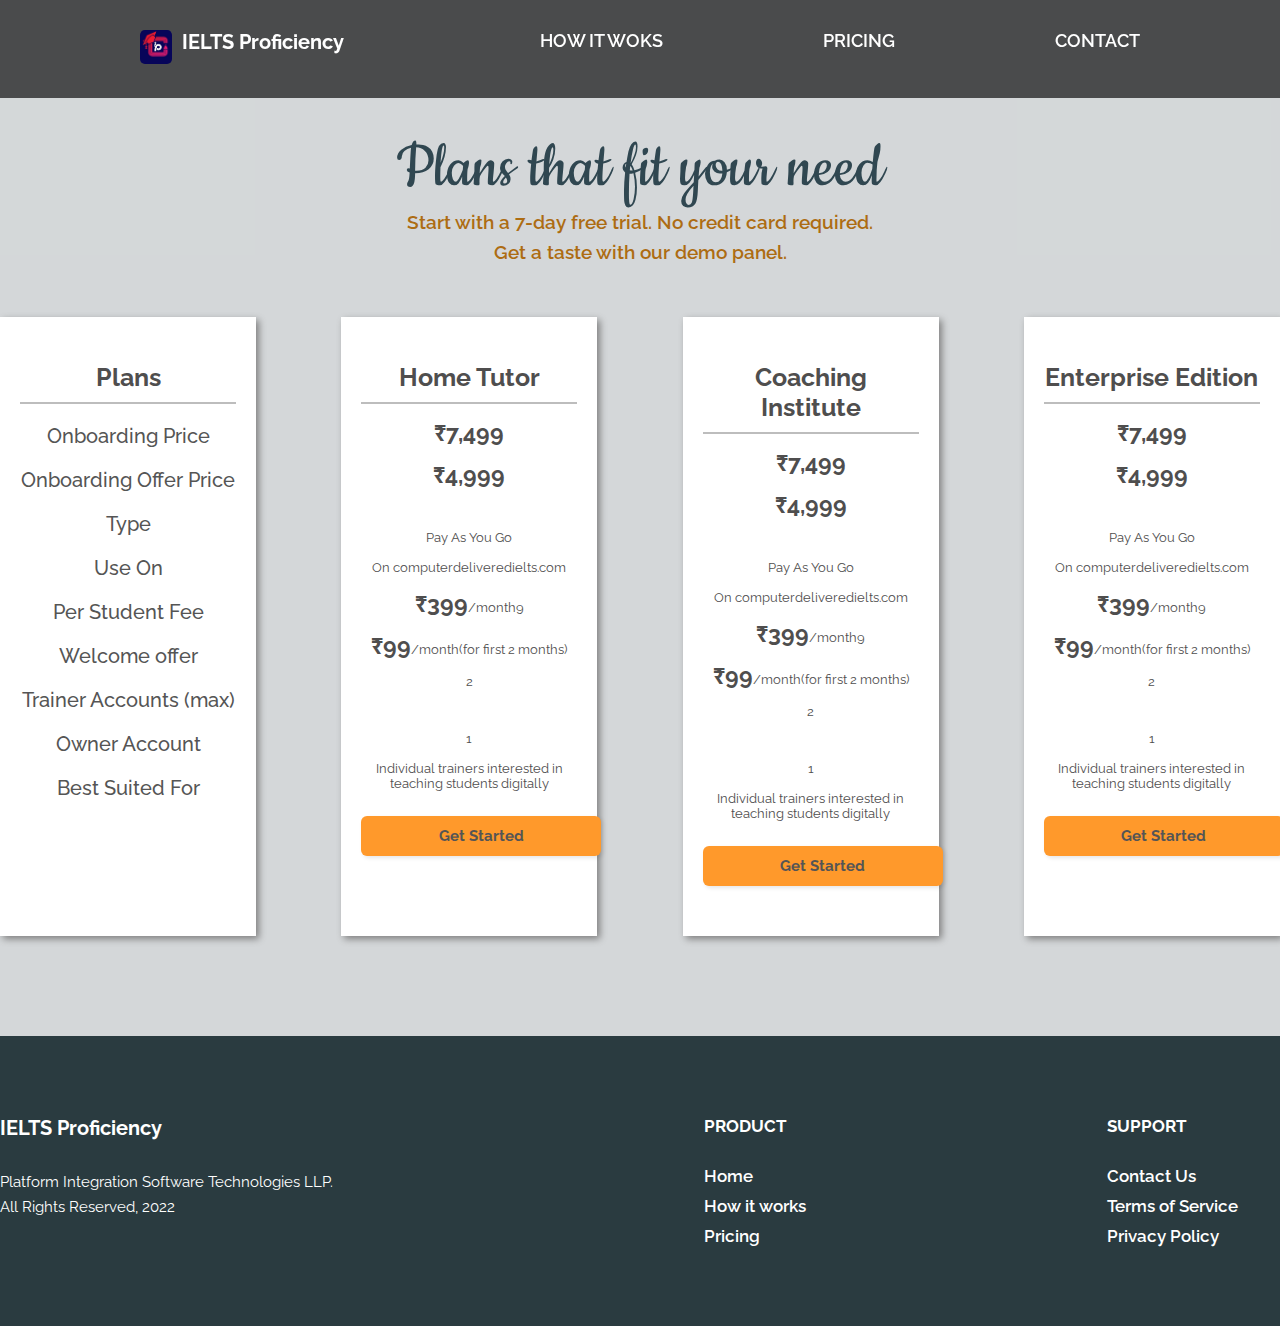
<file: price.html>
<!DOCTYPE html>
<html lang="en">
<head>
   <!-- Website Title -->
   <title>Brunch</title>

   <!-- Meta Tags For Search Engine Optimiztion -->
   <meta charset="UTF-8">
   <meta http-equiv="X-UA-Compatible" content="IE=edge">
   <meta name="author" content="">
   <meta name="description" content="">
   <meta name="keywords" content="">
   <meta name="viewport" content="width=device-width, initial-scale=1.0">


   <!-- Google Fonts Import Link-->
   <link rel="preconnect" href="https://fonts.googleapis.com">
   <link rel="preconnect" href="https://fonts.gstatic.com" crossorigin>
   <link href="https://fonts.googleapis.com/css2?family=Cookie&family=Raleway:ital,wght@0,100;0,200;0,300;0,400;0,500;0,600;0,700;0,800;0,900;1,100;1,200;1,300;1,400;1,500;1,600;1,700;1,800;1,900&display=swap" rel="stylesheet">

   <!-- Font Awesome Link -->
   <link rel="stylesheet" href="https://stackpath.bootstrapcdn.com/font-awesome/4.7.0/css/font-awesome.min.css" integrity="sha384-wvfXpqpZZVQGK6TAh5PVlGOfQNHSoD2xbE+QkPxCAFlNEevoEH3Sl0sibVcOQVnN" crossorigin="anonymous">

    <!-- CSS Stylesheet Import Link -->
    <link rel="stylesheet" type="text/css" href="css/price.css">

</head>
<body>
    

<!--Website Starts From Here-->
<header>
    <nav id="menu-bar" class="sticky">
        <div class="center flexbox center2">
        <div class="title">
            <div class="logo">
                <img src="img2/logo_low (1).jpg" alt="">
            </div>
            <h3>IELTS Proficiency</h3>
            
        </div>
        <ul class="nav-menu flexbox">
            
            <li><a href="#">HOW IT WOKS</a></li>
            <li><a href="#">PRICING</a></li>
            <li><a href="#">CONTACT</a></li>

           
        </ul>
        </div>
    </nav>
   
    
</header>

<!-- Website Body Starts Here -->



 <!-- Section 9 Starts Here -->
 <section id="sec9">
    <div class="bgOpacity">
        <div class="center">

            <div class="writing">
                <h1>Plans that fit your need</h1>
                <h2>Start with a 7-day free trial. No credit card required.
                    <br>
                Get a taste with our demo panel.
                </h2>
            </div>
            
            <div class="flexBox">
                <!-- Box 1 -->
                <div class="box" data-aos="flip-right">
                    <!-- <img src="img2/pencil.jpg" alt=""> -->
                    <div class="text">
                        <h3>Plans</h3>
                        <hr>

                        <h4>Onboarding Price</h4>
                        <h4>Onboarding Offer Price</h4>
                        <h4>Type</h4>
                        <h4>Use On</h4>

                        <h4>Per Student Fee</h4>
                        <h4>Welcome offer</h4>
                        <h4>Trainer Accounts (max)</h4>
                        <h4>Owner Account</h4>
                        <h4>Best Suited For</h4>


                       
                    </div>
                </div>
                <!-- Box 2 -->
                <div class="box" data-aos="flip-left">
                    <!-- <img src="img2/laugh.jpg" alt=""> -->
                    <div class="text">
                        <h3>Home Tutor</h3>
                       

                        <hr>

                        <h5 class="box2"><span>₹7,499</span</h5><br>
                        <h5 class="box2"><span>₹4,999</span</h5><br><br>
                        <h5 class="box2">Pay As You Go</h5>
                        <h5 class="box2">On computerdeliveredielts.com</h5>
                        <h5 class="box2"><span>₹399</span>/month9</h5>
                        <h5 class="box2"><span>₹99</span>/month(for first 2 months)</h5>
                        <h5 class="box2">2</h5><br>
                        <h5 class="box2">1</h5>
                        <h5 class="box2">Individual trainers interested in teaching students digitally</h5>


                            
                        <button>Get Started</button>
                    </div>
                </div>



                <!-- Box 3 -->
                <div class="box box3" data-aos="flip-right">
                    <!-- <img src="img2/finger.jpg" alt=""> -->
                    <div class="text">
                        <h3>Coaching Institute</h3>
                        <hr>

                            <h5 class="box2"><span>₹7,499</span</h5><br>
                            <h5 class="box2"><span>₹4,999</span</h5><br><br>
                            <h5 class="box2">Pay As You Go</h5>
                            <h5 class="box2">On computerdeliveredielts.com</h5>
                            <h5 class="box2"><span>₹399</span>/month9</h5>
                            <h5 class="box2"><span>₹99</span>/month(for first 2 months)</h5>
                            <h5 class="box2">2</h5><br>
                            <h5 class="box2">1</h5>
                            <h5 class="box2">Individual trainers interested in teaching students digitally</h5>
    
                                
                            <button>Get Started</button>
                    </div>
                  </div>

                 <!-- Box 4-->
                 <div class="box" data-aos="flip-right">
                    <!-- <img src="img2/pencil.jpg" alt=""> -->
                    <div class="text">
                        <h3>Enterprise Edition</h3>
                        <hr>
                            <h5 class="box2"><span>₹7,499</span</h5><br>
                            <h5 class="box2"><span>₹4,999</span</h5><br><br>
                            <h5 class="box2">Pay As You Go</h5>
                            <h5 class="box2">On computerdeliveredielts.com</h5>
                            <h5 class="box2"><span>₹399</span>/month9</h5>
                            <h5 class="box2"><span>₹99</span>/month(for first 2 months)</h5>
                            <h5 class="box2">2</h5><br>
                            <h5 class="box2">1</h5>
                            <h5 class="box2">Individual trainers interested in teaching students digitally</h5>
                                
                            <button>Get Started</button>
                    </div>
                  </div>
               

            </div>
        </div>
    </div>
</section>
<!-- Section 9 Ends Here -->


    <!-- Website Footer Starts Here -->
    <footer>
        <div class="bgOpacity">
            <div class="center flexBox">
                <div class="big">
                    <h3>IELTS Proficiency</h3>
                    <p>Platform Integration Software Technologies LLP.
                    <br>All Rights Reserved, 2022</p>
                </div>
                <div class="small">
                    <div class="box">
                        <h4>PRODUCT</h4>
                        <p>Home</p>
                        <p>How it works</p>
                        <p>Pricing</p>
                    </div>
                    <div class="box">
                        <h4>SUPPORT</h4>
                        <p>Contact Us</p>
                        <p>Terms of Service</p>
                        <p>Privacy Policy</p>
                    </div>
                </div>
            </div>
        </div>
    </footer>
    <!-- Website Footer Ends Here -->












<script src="js/script.js"></script>

</body>
</html>
</file>
<file: css/price.css>
*{
    margin: 0;
    padding: 0;
    box-sizing: border-box;
    font-family: 'Raleway', 'sans-serif';

}

html {
    scroll-behavior: smooth;
}

.center
{
    max-width: 1400px;
    margin: 0 auto;
}
.flexbox
{
    display: flex;
    flex-direction:row;
    flex-wrap: wrap;
    justify-content: space-between;
}


@keyframes anim1 {
    from {
        opacity: 0;
        transform: scale(0.5);
    }

    to {
        opacity: 1;
        transform: scale(1);
    }
}

@keyframes anim2 {
    from {
        opacity: 0;
    }

    to {
        opacity: 1;
    }
}

/* 
header
{

    background-image:url(../img2/yellowGirl.jpg);
    height: 800px;
    background-repeat: no-repeat;
    background-position: center bottom;
    background-size: cover;
} */
nav
{
    z-index: 10;
    background-color: rgba(0, 0, 0, 0.65);
    padding:30px 2%;
    color: white;
    width:100%;

}

.center2
{
    max-width: 1000px;

}



.title
{
    display: flex;
    gap: 10px;
}
.logo
{
    /* height: 5%;
    width: 5%; */
    width:32px;
    /* height:32px; */
    background: none;

    /* background-color: #ff992b; */
}

.logo img
{
    /* height: 100px;%; */
    width:100%;
    /* background-color: #2bff39; */
    background: none;
    border-radius:15%;

}


.sticky
{
  position: fixed;
  top: 0;
  width: 100%;

}

.nav-menu
{
    width: 60%;
    list-style-type: none;
    display: flex;
    flex-direction: row;
    flex-wrap: wrap;
    justify-content: space-between;
}

nav a{
    text-decoration: none;
    font-size: 18px;
    font-weight: 600;
    transition-duration: 200ms;
    transition-property: transform, letter-spacing, text-shadow;
    display: inline-block;
    color:white;
}

nav h3{
    font-weight:bold;
    font-size: 20px;


}



nav a:hover {
    transform: scale(1.5);
    letter-spacing: 2px;
    text-shadow: 5px 5px 5px white;
}

nav a:active {
    font-weight: 700;
}



/* statttttttttttttttttttttt */





header nav .navMenu {
    width: 60%;
    list-style-type: none;
    display: flex;
    flex-direction: row;
    flex-wrap: wrap;
    justify-content: space-between;
}

header nav .navMenu li {
    padding-top: 1px;
}

header nav .navMenu a {
    font-size: 18px;
    font-weight: 600;
    transition-duration: 200ms;
    transition-property: transform, letter-spacing, text-shadow;
    display: inline-block;
}

header nav .navMenu a:hover {
    transform: scale(1.5);
    letter-spacing: 2px;
    text-shadow: 5px 5px 5px white;
}

header nav .navMenu a:active {
    font-weight: 700;
}

/* Section 9 Starts Here */
#sec9 {
    background-color: #2a3b40;
    /* position: relative;
    top: 50px; */
    
}

#sec9 .bgOpacity {
    padding: 60px 0 100px 0;
    background-color: rgba(255, 255, 255, 0.8);
}

#sec9 .writing
{
    text-align: center;
    /* background-color: aqua; */

}
#sec9 h1 {
    padding-top: 70px;
    font-family: 'Cookie';
    font-size: 70px;
    font-weight: 200;
    text-align: center;
    color: #304751;
}

#sec9 h2 {
    color: #ad6c12;
    font-size:19px;
    font-weight:600;
    /* text-align:center; */
    line-height: 30px;
    /* width: 50%; */

}

#sec9 .flexBox {
    display: flex;
    /* flex-wrap: wrap; */
    flex-direction: row;
    justify-content: space-between;
    /* gap: 20px; */
    margin-top: 50px;
}

#sec9 .box {
    width:20%;
    background-color: white;
    box-shadow: 3px 3px 7px gray;
    padding-bottom:30px ;
    text-align: center;
}

#sec9 hr {
    border: 1px solid #bdbdbd;
    /* border-top: 10px solid red; */

}



#sec9 .box img {
    width: 100%;
}

#sec9 .box .text {
    padding: 20px;
}


#sec9 .box h3 {
    font-size:25px;
    font-weight:bold;
    color: #4f4e4e;
    margin-top: 25px;
    margin-bottom:10px;
}


#sec9 .box h5 {
    font-size:13px;
    font-weight:400;
    color: #4f4e4e;
    margin-top: 15px;
    /* margin-bottom:10px; */
}

#sec9 .box h5 span{
    font-size:23px;
    font-weight:bold;
    /* color: #4f4e4e;
    margin-top: 15px;
    margin-bottom:10px; */
}

#sec9 .box h4 {
    font-size:20px;
    color: #555555;
    font-weight: 500;
    padding-top: 20px;
}


#sec9 .box p {
    font-size: 14px;
    color: #4f4e4e;
    line-height: 22px;
    margin-top: 10px;
}


#sec9 .box button {
    margin-top: 25px;
    border: none;
    width: 240px;
    height: 40px;
    border-radius: 6px;
    cursor: pointer;
    box-shadow: 2px 2px 4px rgba(0, 0, 0, 0.1);
    transition: all 0.1s ease;
    /* background: none; */
    font-size: 18px;
    font-weight: 700;
    color: #555555;
    /* color: #fff; */
    background-color:#ff992b ;
    font-size:15px;
    font-weight:bold;

    /* border: 2px solid #ff992b; */
}

#sec9 .box button:hover {
    background-color: lightgray;
    /* opacity:0.8; */

}
/* Section 9 Ends Here */



/* Website Footer Starts Here */
footer {
    background-color: #2a3b40;
    /* color: #2d2f2a; */
    color: #fff;
}

footer .bgOpacity {
    background-color: rgba(42,59,64,0.5);
    padding: 80px 0;
}

footer .flexBox {
    display: flex;
    flex-wrap: wrap;
    flex-direction: row;
    justify-content: space-between;
}

footer .big {
    width: 40%;
}

footer .small {
    width: 45%;
    display: flex;
    flex-wrap: wrap;
    flex-direction: row;
    justify-content: space-between;
}

footer .box {
    width: 30%;
    
}

footer .big h3 {
    font-size: 20px;
}

footer .big p {
    font-size: 15px;
    line-height: 25px;
    margin-top: 30px;
}

footer .box h4 {
    font-size: 17px;
    margin-bottom: 30px;
}

footer .box p {
    font-size: 17px;
    margin-top: 10px;
    font-weight: 600;
}
/* Website Footer Ends Here */
</file>
